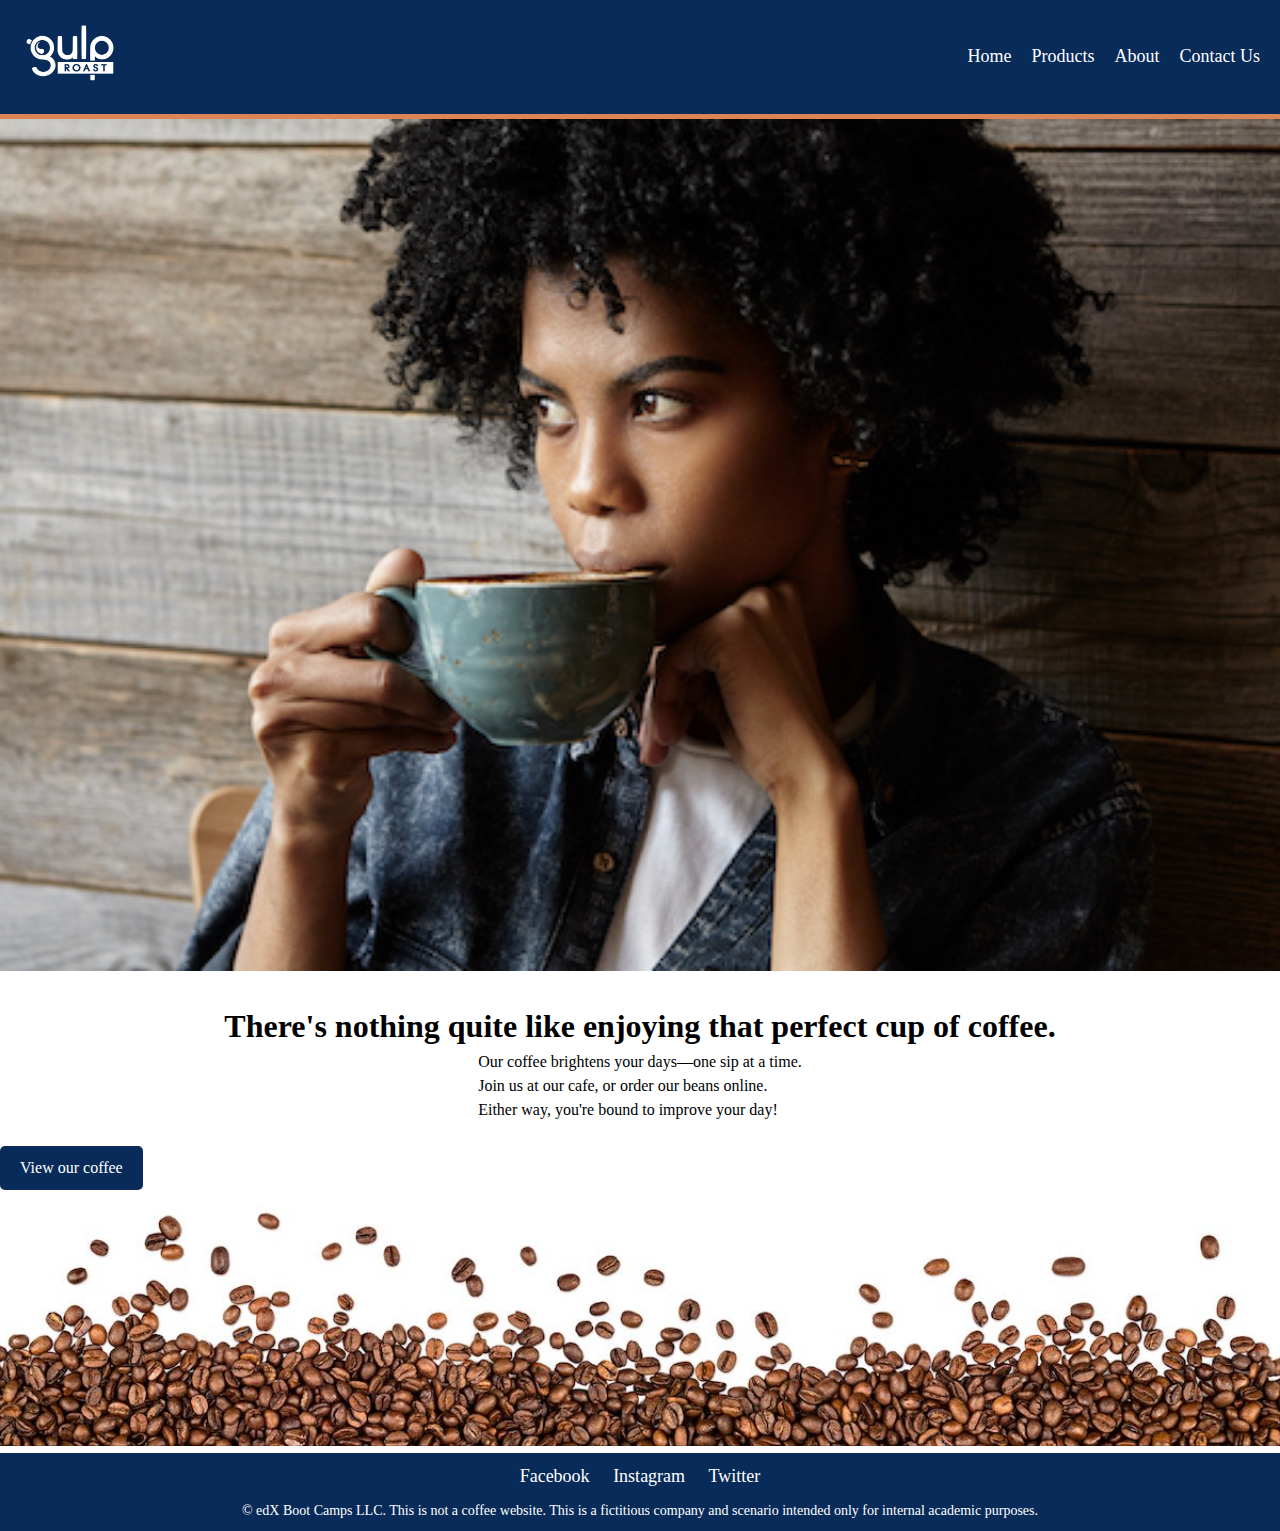
<file: index.html>
<!DOCTYPE html>
<html lang="en">
<head>
    <meta charset="UTF-8">
    <meta name="viewport" content="width=device-width, initial-scale=1.0">
    <title>Responsive Page</title>
    <link rel="stylesheet" href="style.css">
</head>
<body>
    <!-- Navigation Menu -->
    <header>
        <nav class="navbar">
            <div class="logo">
                <a href="home.html">    <img src="gulp-logo-light.png" alt="Logo" width="100"> </a>
            </div>
            <ul class="nav-links">

                <li><a href="index.html">Home</a></li>
                <li><a href="product.html">Products</a></li>
                <li><a href="about.html">About</a></li>
                <li><a href="contact.html">Contact Us</a></li>
            </ul>
        </nav>
    </header>


    <!-- border after navigation -->
     <section class="border">

     </section>


    <!-- Main banner image -->
    
        
        
                        
                <img src="gulp-drinking-coffee.jpg" alt="Gulp Roast" width="100%">
           
           
        <br>
        <br>
        <section class="banner">
            <h1>There's nothing quite like enjoying that perfect cup of coffee.</h1>
            <p>Our coffee brightens your days—one sip at a time.<br>
                Join us at our cafe, or order our beans online. <br>Either way, you're bound to improve your day!
                </p>
        <br>
        <a href="product.html" class="btn">View our coffee</a>
        </section>

    <!-- bottom image -->
     
        
            <img class="bottomimage" src="gulp-bottom-beans.jpg">
        
    
    <!-- Footer -->
    <footer>
        <div class="social-media">
            <a href="https://www.facebook.com" class="social-icon">Facebook</a>
            <a href="https://www.instagram.com" class="social-icon">Instagram</a>
            <a href="https://www.x.com" class="social-icon">Twitter</a>
        </div>
        <p>&copy; edX Boot Camps LLC. This is not a coffee website. This is a fictitious company and scenario intended only for internal academic purposes.</p>
    </footer>
</body>
</html>
</file>
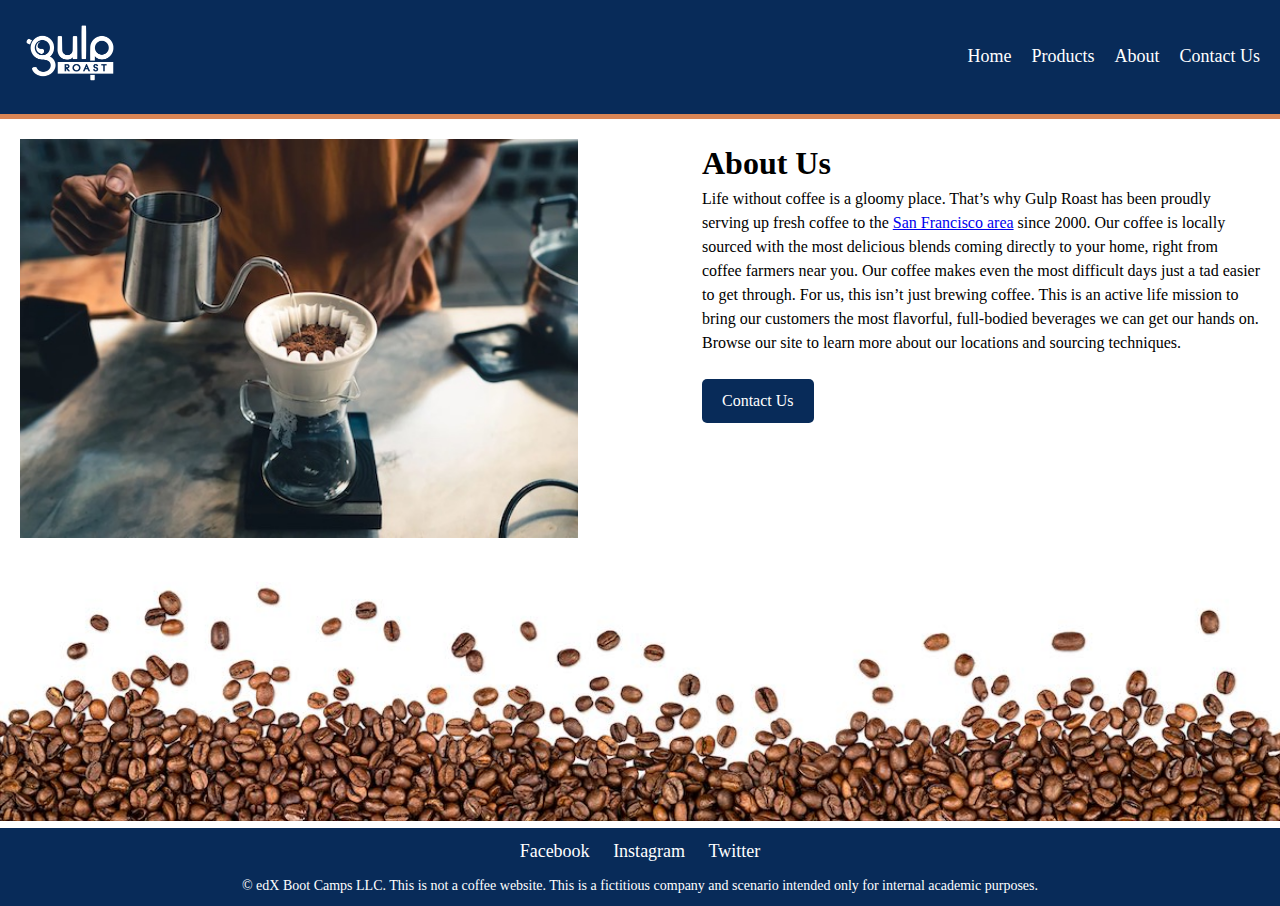
<file: about.html>
<!DOCTYPE html>
<html lang="en">
<head>
    <meta charset="UTF-8">
    <meta name="viewport" content="width=device-width, initial-scale=1.0">
    <title>Responsive Page</title>
    <link rel="stylesheet" href="style.css">
</head>
<body>
    <!-- Navigation Menu -->
    <header>
        <nav class="navbar">
            <div class="logo">
            <a href="home.html">    <img src="gulp-logo-light.png" alt="Logo" width="100"> </a>
            </div>
            <ul class="nav-links">
                
                <li><a href="index.html">Home</a></li>
                <li><a href="product.html">Products</a></li>
                <li><a href="about.html">About</a></li>
                <li><a href="contact.html">Contact Us</a></li>
            </ul>
        </nav>
    </header>

    <!-- border after navigation -->
    <section class="border">

    </section>
    
    <!-- Main Section -->
    <section class="content">
        
        <div class="image">
            <picture>
                <source srcset="gulp-pouring-coffee-horizontal.jpg" media="(min-width: 1200px)">
                <source srcset="gulp-pouring-coffee-vertical.jpg" media="(min-width: 768px)">
                <source srcset="gulp-pouring-coffee-horizontal-sm.jpg" media="(max-width: 480px)">
                <img src="gulp-pouring-coffee-horizontal.jpg" alt="Gulp Roast" width="100%">
            </picture>
           
        </div>
        <div class="text">
            <h1>About Us</h1>
            <p>Life without coffee is a gloomy place. That’s why Gulp Roast has been proudly serving up fresh coffee to the <a href="https://goo.gl/maps/3rAyszfwSDx8Si2Y9">San Francisco area</a> since 2000. Our coffee is locally sourced with the most delicious blends coming directly to your home, right from coffee farmers near you. Our coffee makes even the most difficult days just a tad easier to get through.
                For us, this isn’t just brewing coffee. This is an active life mission to bring our customers the most flavorful, full-bodied beverages we can get our hands on. Browse our site to learn more about our locations and sourcing techniques.
                </p>
        <br>
        <a href="contact.html" class="btn">Contact Us</a>
        </div>
    </section>

    <!-- bottom image -->
     
        
            <img class="bottomimage" src="gulp-bottom-beans.jpg">
        
    
    <!-- Footer -->
    <footer>
        <div class="social-media">
            <a href="https://www.facebook.com" class="social-icon">Facebook</a>
            <a href="https://www.instagram.com" class="social-icon">Instagram</a>
            <a href="https://www.x.com" class="social-icon">Twitter</a>
        </div>
        <p>&copy; edX Boot Camps LLC. This is not a coffee website. This is a fictitious company and scenario intended only for internal academic purposes.</p>
    </footer>
</body>
</html>
</file>
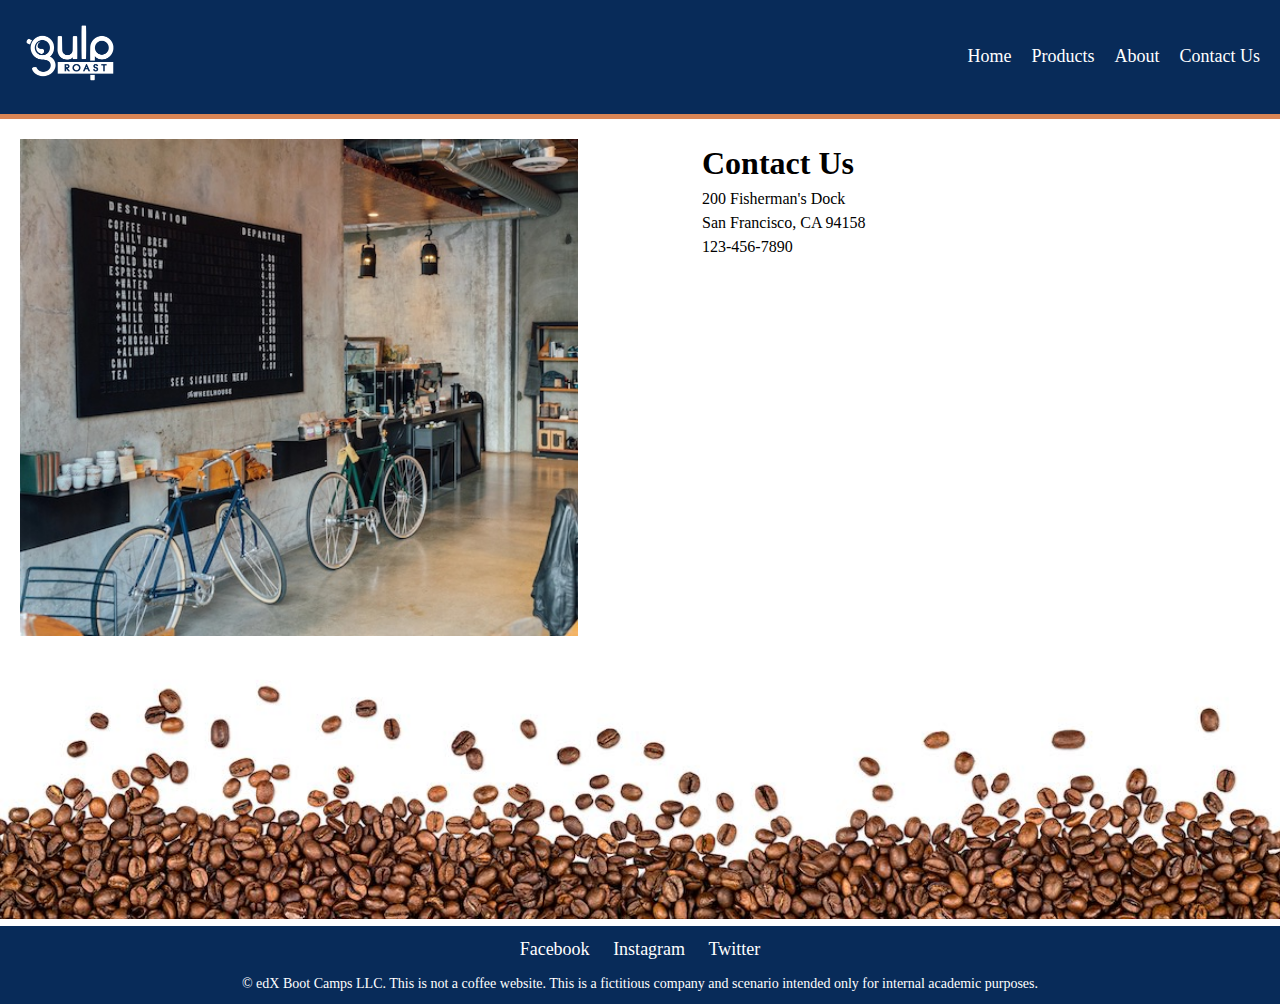
<file: contact.html>
<!DOCTYPE html>
<html lang="en">
<head>
    <meta charset="UTF-8">
    <meta name="viewport" content="width=device-width, initial-scale=1.0">
    <title>Responsive Page</title>
    <link rel="stylesheet" href="style.css">
</head>
<body>
    <!-- Navigation Menu -->
    <header>
        <nav class="navbar">
            <div class="logo">
                <a href="home.html">    <img src="gulp-logo-light.png" alt="Logo" width="100"> </a>
            </div>
            <ul class="nav-links">
                
                <li><a href="index.html">Home</a></li>
                <li><a href="product.html">Products</a></li>
                <li><a href="about.html">About</a></li>
                <li><a href="contact.html">Contact Us</a></li>
            </ul>
        </nav>
    </header>

<!-- border after navigation -->
<section class="border">

</section>

    <!-- Main Section -->
    <section class="content">
        
        <div class="image">
            <picture>
                <img src="gulp-menu.jpg" alt="Gulp Roast" width="100%">
            </picture>
           
        </div>
        <div class="text">
            <h1>Contact Us</h1>
            <p>200 Fisherman's Dock <br>
                San Francisco, CA 94158 <br>
                123-456-7890
                </p>
        </div>
    </section>

<!-- bottom image -->
     
<img class="bottomimage" src="gulp-bottom-beans.jpg">

    <!-- Footer -->
    <footer>
        <div class="social-media">
            <a href="https://www.facebook.com" class="social-icon">Facebook</a>
            <a href="https://www.instagram.com" class="social-icon">Instagram</a>
            <a href="https://www.x.com" class="social-icon">Twitter</a>
        </div>
        <p>&copy; edX Boot Camps LLC. This is not a coffee website. This is a fictitious company and scenario intended only for internal academic purposes.</p>
    </footer>
</body>
</html>
</file>
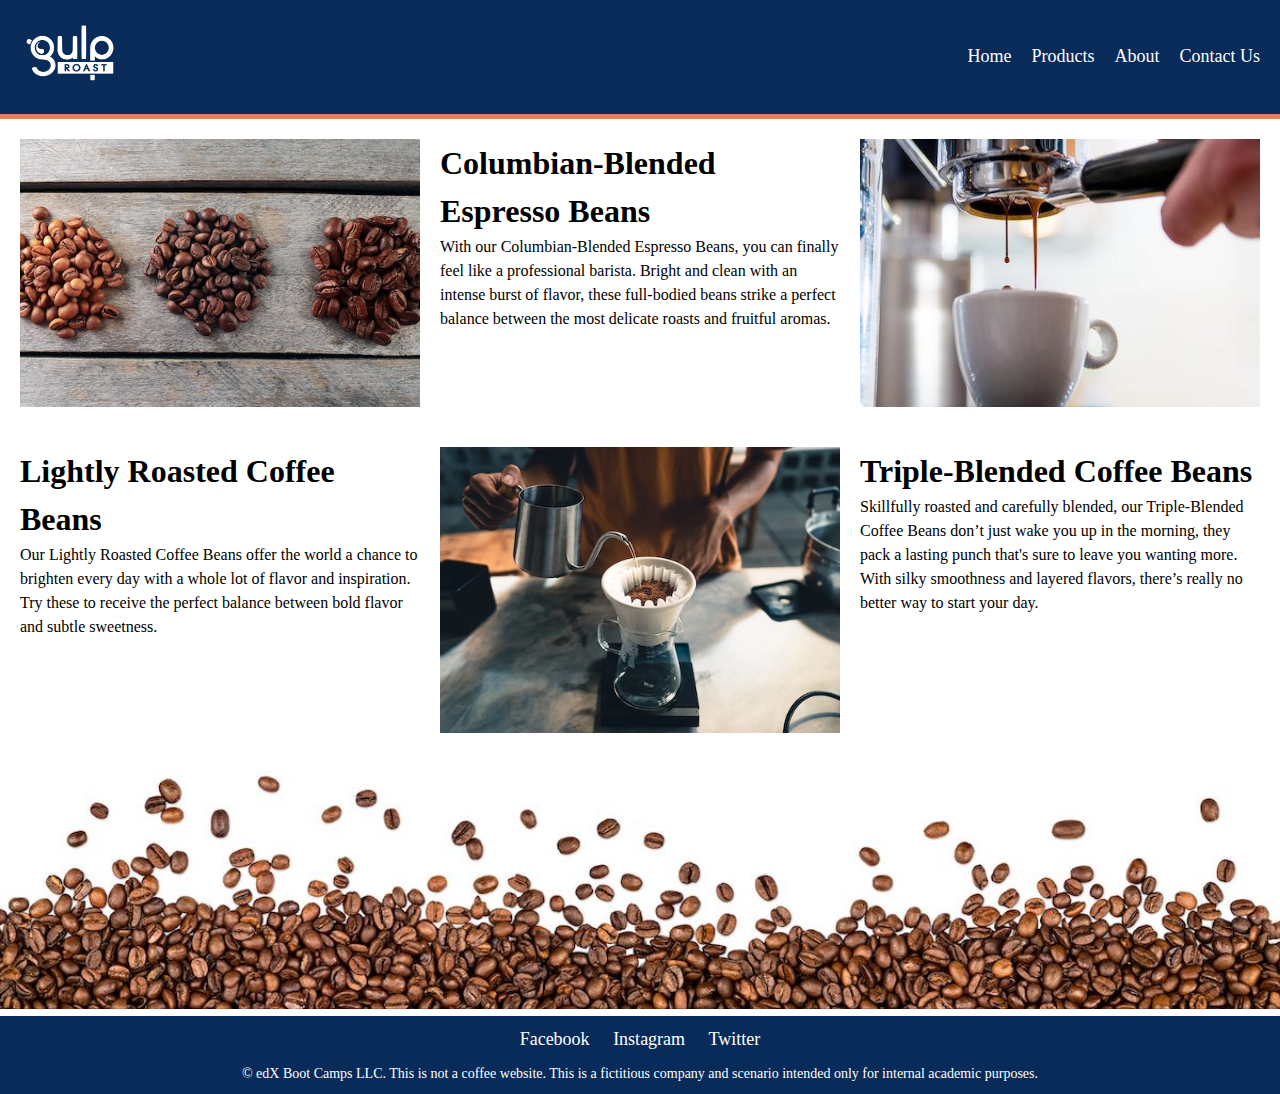
<file: product.html>
<!DOCTYPE html>
<html lang="en">
<head>
    <meta charset="UTF-8">
    <meta name="viewport" content="width=device-width, initial-scale=1.0">
    <title>Responsive Page with Paragraph and Images</title>
    <link rel="stylesheet" href="style.css">
</head>
<body>

    

<!-- Navigation Menu -->
<header>
    <nav class="navbar">
        <div class="logo">
            <a href="home.html">    <img src="gulp-logo-light.png" alt="Logo" width="100"> </a>
        </div>
        <ul class="nav-links">
            
                <li><a href="index.html">Home</a></li>
                <li><a href="product.html">Products</a></li>
                <li><a href="about.html">About</a></li>
                <li><a href="contact.html">Contact Us</a></li>
        </ul>
    </nav>
</header>

<!-- border after navigation -->
<section class="border">

</section>

    <!-- Main Section 1 -->
    <section class="content">
        <div class="images">
            <img src="gulp-coffee-beans.jpg" alt="Image 1" id="hidebeans">
        </div>
        
        <div class="text">
            <h1>Columbian-Blended Espresso Beans</h1>
            <p>With our Columbian-Blended Espresso Beans, you can finally feel like a professional barista. Bright and clean with an intense burst of flavor, these full-bodied beans strike a perfect balance between the most delicate roasts and fruitful aromas.
            </p>
        </div>
        <div class="images">
            
            <img src="gulp-espresso.jpg" alt="Image 2" id="hideespresso">
        </div>
    </section>

 <!-- Main Section 2 -->
    <section class="content">
        
        
        <div class="text">
            <h1>Lightly Roasted Coffee Beans</h1>
            <p>Our Lightly Roasted Coffee Beans offer the world a chance to brighten every day with a whole lot of flavor and inspiration. Try these to receive the perfect balance between bold flavor and subtle sweetness.
            </p>
        </div>

        <div class="images">
            <img src="gulp-pouring-coffee-horizontal.jpg" alt="Image 1" id="hidedrinkingcoffee">
        </div>

        <div class="text">
            <h1>Triple-Blended Coffee Beans</h1>
            <p>Skillfully roasted and carefully blended, our Triple-Blended Coffee Beans don’t just wake you up in the morning, they pack a lasting punch that's sure to leave you wanting more. With silky smoothness and layered flavors, there’s really no better way to start your day.</p>
            
        </div>

    </section>
    <section>
        <img src="gulp-coffee-beans.jpg" alt="Image 1" id="beans">
    </section>

<!-- bottom image -->
     
<img class="bottomimage" src="gulp-bottom-beans.jpg">


<!-- Footer -->
<footer>
    <div class="social-media">
        <a href="https://www.facebook.com" class="social-icon">Facebook</a>
            <a href="https://www.instagram.com" class="social-icon">Instagram</a>
            <a href="https://www.x.com" class="social-icon">Twitter</a>
    </div>
    <p>&copy; edX Boot Camps LLC. This is not a coffee website. This is a fictitious company and scenario intended only for internal academic purposes.</p>
</footer>


</body>
</html>
</file>
<file: style.css>
/* Reset some default styles */
* {
    margin: 0;
    padding: 0;
    box-sizing: border-box;
}

/* Body and basic styling */
body {
    font-family: lato 400 normal;
    line-height: 1.5;
}

/* Navigation Menu */
header {
    background-color:  #082B59;
    color: white;
}
section h1{
    font-family: poppins 700 bold;
}
.navbar {
    display: flex;
    justify-content: space-between;
    align-items: center;
    padding: 20px;
}

.logo img {
    max-width: 100%;
}

.nav-links {
    list-style: none;
    display: flex;
}

.nav-links li {
    margin-left: 20px;
}

.nav-links li a:hover{
    text-decoration: underline;
    color: white;
    font-size: 19px;
    font-style: bold;
}
.nav-links a {
    text-decoration: none;
    color: white;
    font-size: 18px;
    
}

/* border after navigation */

.border{
    background-color: #d98555;
    height: 5px;
}


/* Main Section */
.content {
    display: flex;
    flex-wrap: wrap;
    justify-content: space-between;
    padding: 20px;
    gap: 20px;
}

.text {
    flex: 1;
    max-width: 45%;
}

.image {
    flex: 1;
    max-width: 45%;
}

.image img {
    max-width: 100%;
    height: auto;
}


/* Product Page */
.images {
    display: flex;
    flex: 1;
    gap: 20px;
}

.images img {
    max-width: 100%;
    height: auto;
    border: 2px;
}

.bottomimage{
    width: 100%;
    height: auto;
}

.banner{
    justify-items: center;
}
/* Footer */
footer {
    background-color:  #082B59;
    color: white;
    text-align: center;
    padding: 10px;
    font-size: 14px;
    
}

.social-media {
    margin-bottom: 10px;
}

.social-icon {
    text-decoration: none;
    margin: 0 10px;
    color: white;
    font-size: 18px;
}

#beans{
    width: 100%;
    height: auto;
    border: 2px;
    padding: 20px;
}


/* Style the button */
.btn {
    display: inline-block;
    padding: 10px 20px;
    background-color: #082B59; 
    color: white;
    text-align: center;
    border-radius: 5px;
    text-decoration: none; /* Remove underline */
    font-size: 16px;
    
}

.btn:hover {
    background-color:  #59331d; 
    font-style: bold;
    font-size: 17px;
}


/* Media Queries for responsiveness */

/* For screens of laptop */
@media (min-width: 769px) and (max-width:1400px) {
    #beans{
        display: none;
    }
    
}


/* For screens smaller than 768px */
@media (max-width: 768px) {
    .navbar {
        flex-direction: column;
        align-items: flex-start;
        
    }

    .nav-links {
        flex-direction: column;
        width: 100%;
        padding: 10px 0;
       
    }

    .nav-links li {
        margin-left: 10px;
        margin-bottom: 0px;
        
    }

    .content {
        flex-direction: column;
        align-items: center;
    }

    .text{
        max-width: 100%;
    } 
    .image {
        max-width: 100%;
    }

    .social-media {
        display: flex;
        justify-content: center;
    }

    .social-icon {
        font-size: 20px;
    }

/* Product page images */
    .images {
        justify-content: center;
        width: 100%;
        
    }

    .images img {
        width: 100%; 
        margin-bottom: 20px;
        
    }

    #hidebeans{
        display: none;
        }

    
}


/* For screens smaller than 480px (mobile devices) */
@media (max-width: 480px) {
    .navbar {
        padding: 15px;
    }

    .nav-links a {
        font-size: 14px;
        
    }

    .social-icon {
        font-size: 16px;
    }

    .footer p {
        font-size: 14px;
    }

/* Product page */

    .text h1 {
        font-size: 24px; 
    }

    .images img {
        width: 100%;
    }

    #hidebeans{
    display: none;
    }

}
</file>
